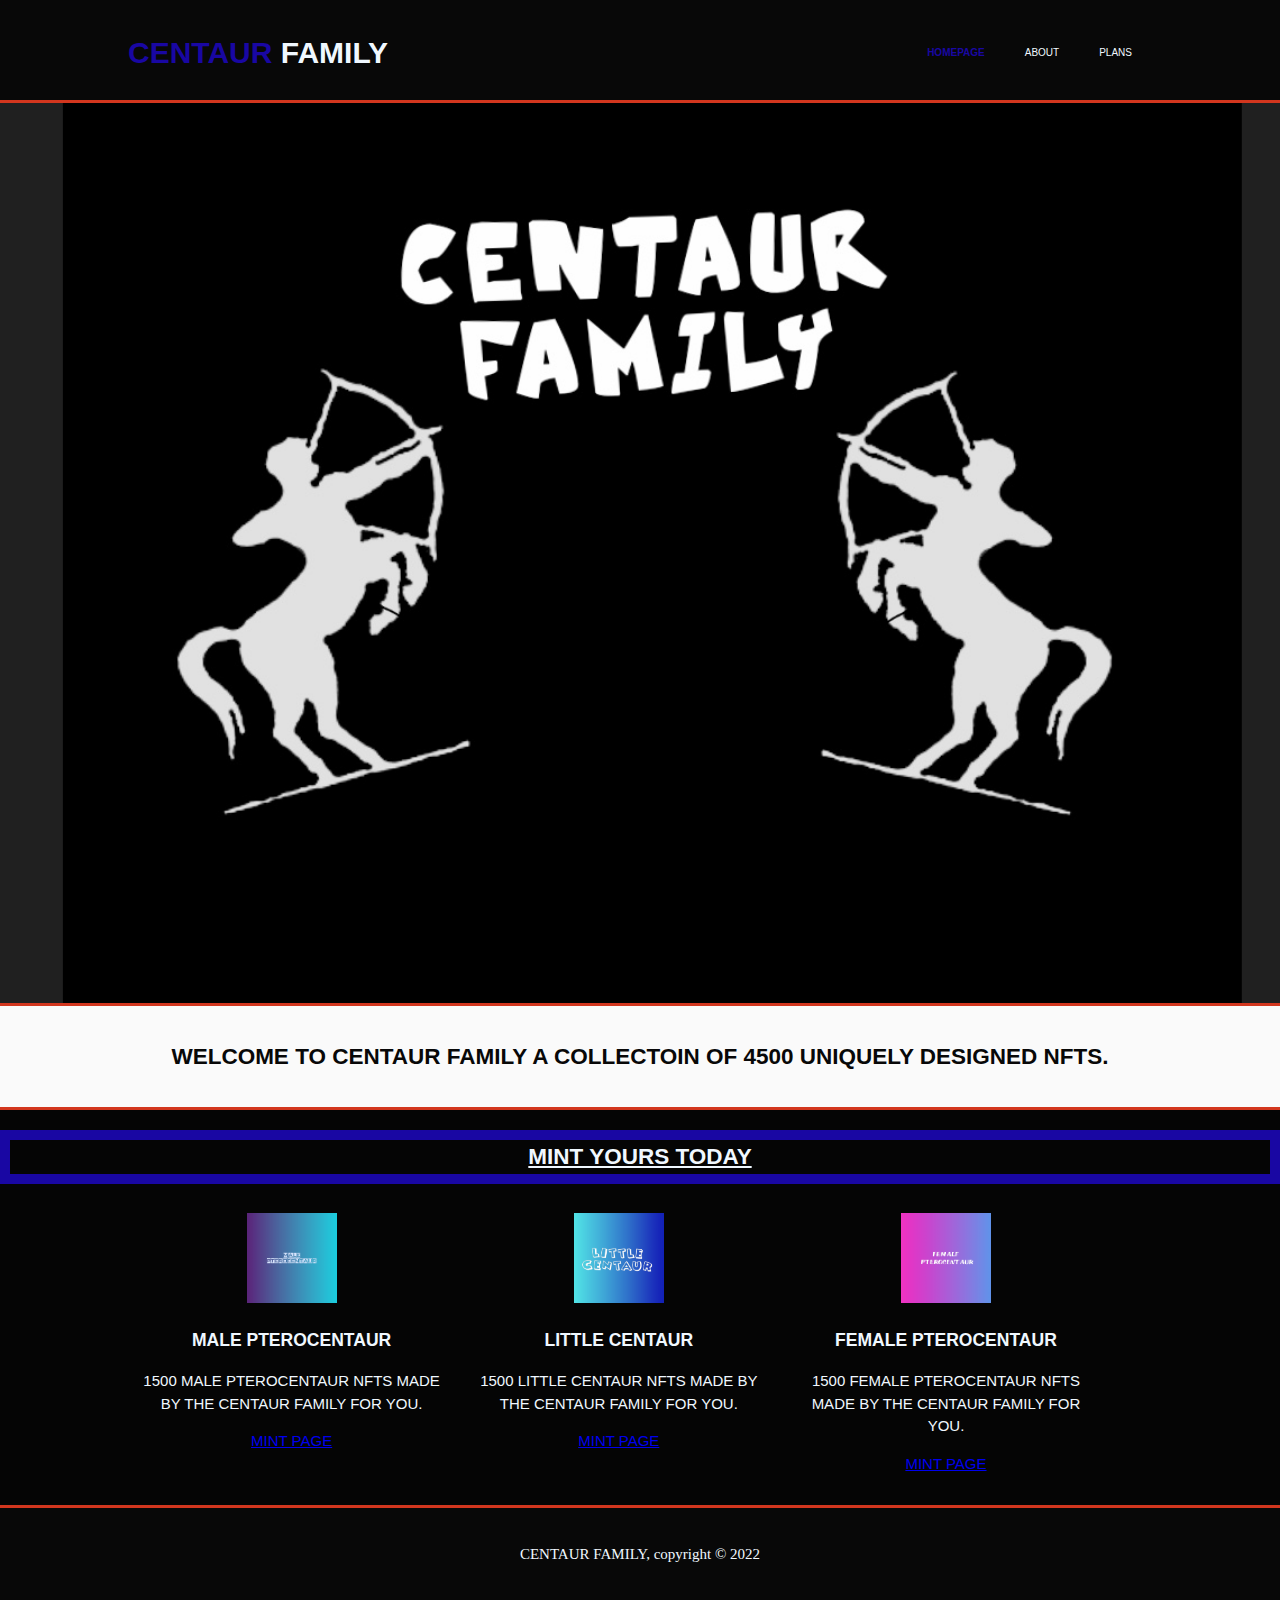
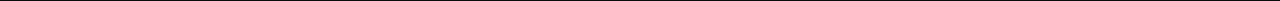
<file: centweb/index.html>
<!DOCTYPE html>
<html>
    <head>
        <meta charset="UTF-8">
        <meta name="description" content="centaur nft market place">
        <meta name="author" content="believe" >
        <meta name="keywords" content="html, nft, web3" >
        <meta name="viewport" content="width=device-width, initial-scale=1.0">
        <title>
              CENTAUR FAMILY
        </title>
        <link rel="stylesheet" href="../centweb/cent.css">

      
    </head>
    <body>
        <header>
            <div class="container">
            <div id="branding">
                 <h1>
                     <span class="highlight"> CENTAUR </span> FAMILY
                </h1>
            </div>
            <nav>
                <ul>
                
                    <li class="current"> <a href="index.html"> Homepage </a></li>
                    <li> <a href="centabout.html"> ABOUT </a></li>
                    <li> <a href="cent.html"> PLANS </a></li>
                </ul>

            </nav>
            </div>
        </header>
        <section id="showcase">
            

            <div class="container">
                
             
            </div>
        </section>
        <section id="intro">
            <div class="container">
             <h2> WELCOME TO CENTAUR FAMILY A COLLECTOIN OF 4500 UNIQUELY DESIGNED NFTS.
             </h2>
            </div>
        </section>
        <section id="boxes" >
            <h2> MINT YOURS TODAY </h3>
            <div class="container">
            <div class="box">
                <img src="../IMAGES/IMG_0600.PNG" width="90">
                <h3> MALE PTEROCENTAUR </h3>
                <p> 1500 MALE PTEROCENTAUR NFTS MADE BY THE CENTAUR FAMILY FOR YOU. </p>
                <div id="button">
                    <a href="MPCE.HTML"> MINT PAGE </a>
                </div>      
            </div>
            <div class="box">
                <img src="../IMAGES/IMG_0594.PNG" width="90">
                <h3>
                    LITTLE CENTAUR
                </h3>
                <p>
                    1500 LITTLE CENTAUR NFTS MADE BY THE CENTAUR FAMILY FOR YOU.
                </p>
                
                <div id="button">
                    <a href="littlecent.html"> MINT PAGE </a>
                </div>
                
            </div>
            <div class="box">
                <img src="../IMAGES/IMG_0599.PNG" width="90">
                <h3>
                    FEMALE PTEROCENTAUR
                </h3>
                <p>
                    1500 FEMALE PTEROCENTAUR NFTS MADE BY THE CENTAUR FAMILY FOR YOU.
                </p>
                <div id="button">
                    <a href="fpce.html"> MINT PAGE </a>
                </div>
            </div>
            </div>
        </section>
        <footer>
            <P>
                CENTAUR FAMILY, copyright &COPY; 2022
            </P>
        </footer>
    </body>
</html>
</file>
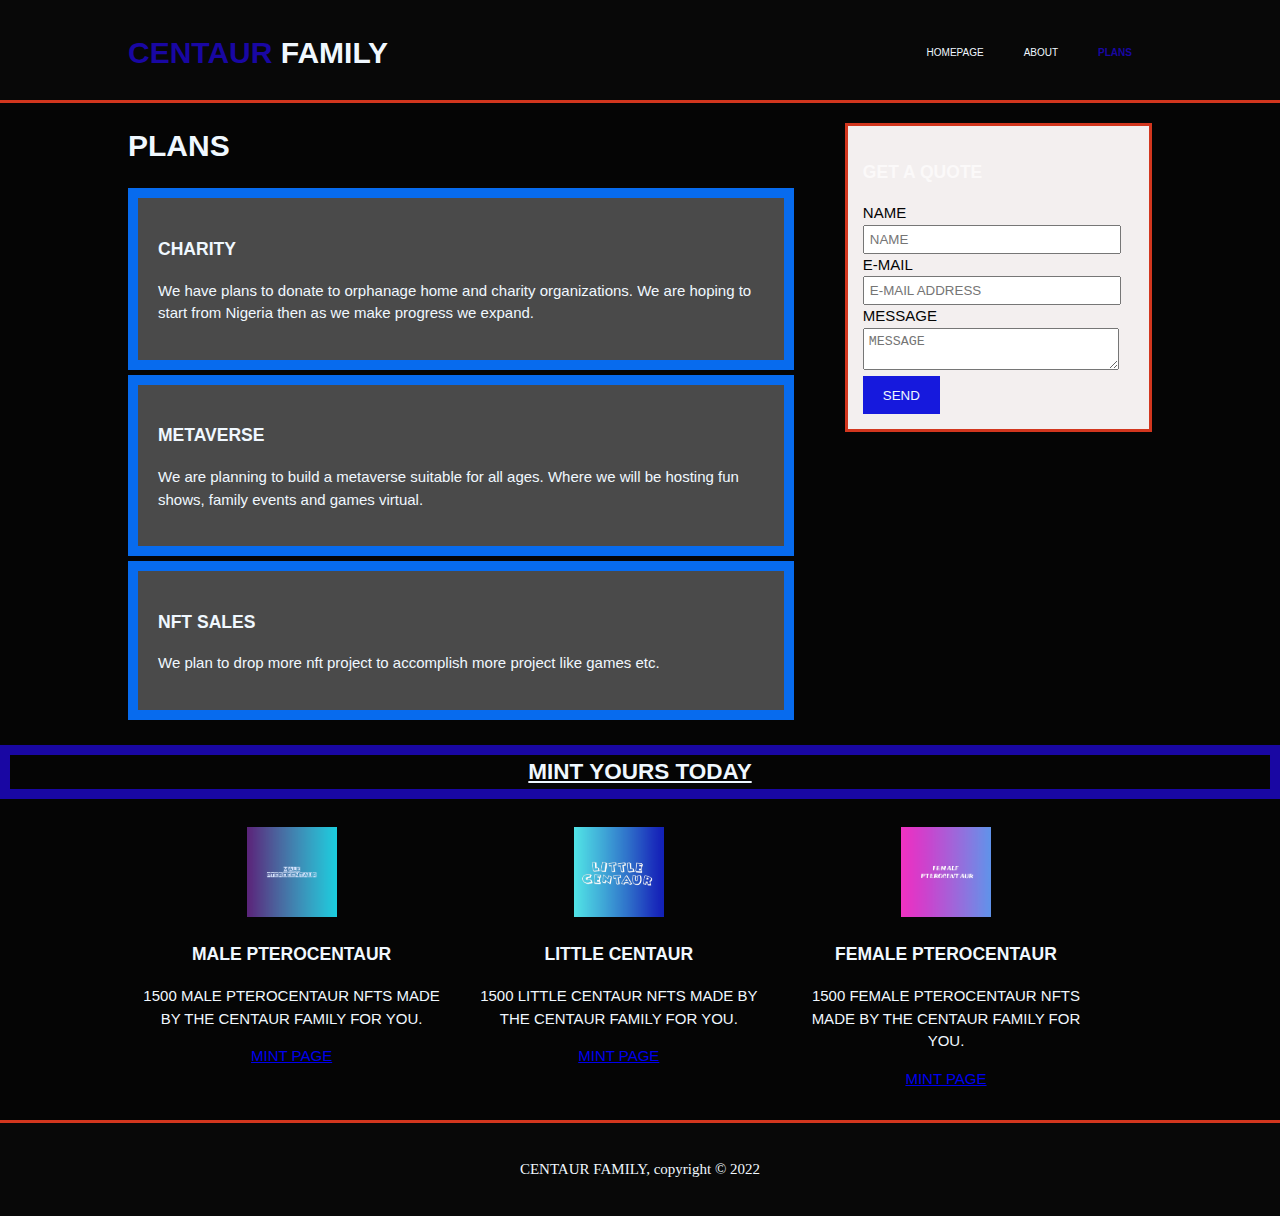
<file: centweb/cent.html>
<!DOCTYPE html>
<html>
    <head>
        <meta charset="UTF-8">
        <meta name="description" content="centaur nft market place">
        <meta name="author" content="believe" >
        <meta name="keywords" content="html, nft, web3" >
        <meta name="viewport" content="width=device-width, initial-scale=1.0">
        <title>
            PLANS
        </title>
        <link rel="stylesheet" href="../centweb/cent.css">
    </head>
    <body>
        <header>
            <div class="container">
            <div id="branding">
                 <h1>
                     <span class="highlight"> CENTAUR </span> FAMILY
                </h1>
            </div>
            <nav>
                <ul>
                    
                    <li> <a href="index.html"> Homepage </a></li>
                    <li> <a href="centabout.html"> ABOUT </a></li>
                    <li class="current"> <a href="cent.html"> PLANS </a></li>
                </ul>

            </nav>
            </div>
        </header>
        
        <section id="main" >
            <div class="container">
                <article id="main-col">
                  <h1 class="page title"> PLANS </h1>
                  <UL id="services">
                      <li>
                        <h3>
                            CHARITY
                        </h3>
                        <p>
                            We have plans to donate to orphanage home and charity organizations. We are hoping to start from Nigeria then as we make progress we expand.
                        </p>  
                      </li>
                      <li>
                        <h3>
                            METAVERSE
                        </h3>
                        <p>
                            We are planning to build a metaverse suitable for all ages. Where we will be hosting fun shows, family events and games virtual.
                        </p>  
                      </li>
                      <li>
                        <h3>
                            NFT SALES
                        </h3>
                        <p>
                            We plan to drop more nft project to accomplish more project like games etc.
                        </p>  
                      </li>

                  </UL>
                </article>

                <aside id="sidebar">
                    <div class="dark">
                    <h3 style="color: rgb(251, 249, 249);" >
                      GET A QUOTE
                    </h3>
                    <form class="quote">
                    <div>
                        <label>NAME</label>
                        <br>
                        <input type="text" placeholder="NAME">
                    </div>
                    <div>
                        <label>E-MAIL</label>
                        <input type="email" placeholder="E-MAIL ADDRESS">
                    </div>
                    <div>
                        <label>MESSAGE</label>
                        <br>
                        <textarea placeholder="MESSAGE"></textarea>
                    </div>
                    <button class="button_1" type="submit">
                        SEND
                    </button>
                    </form>
                    </div>
                </aside>
           
            </div>
        </section>
        <section id="boxes" >
            <h2> MINT YOURS TODAY </h3>
            <div class="container">
            <div class="box">
                <img src="../IMAGES/IMG_0600.PNG" width="90">
                <h3> MALE PTEROCENTAUR </h3>
                <p> 1500 MALE PTEROCENTAUR NFTS MADE BY THE CENTAUR FAMILY FOR YOU. </p>
                <div id="button">
                    <a href="MPCE.HTML"> MINT PAGE </a>
                </div>      
            </div>
            <div class="box">
                <img src="../IMAGES/IMG_0594.PNG" width="90">
                <h3>
                    LITTLE CENTAUR
                </h3>
                <p>
                    1500 LITTLE CENTAUR NFTS MADE BY THE CENTAUR FAMILY FOR YOU.
                </p>
                
                <div id="button">
                    <a href="littlecent.html"> MINT PAGE </a>
                </div>
                
            </div>
            <div class="box">
                <img src="../IMAGES/IMG_0599.PNG" width="90">
                <h3>
                    FEMALE PTEROCENTAUR
                </h3>
                <p>
                    1500 FEMALE PTEROCENTAUR NFTS MADE BY THE CENTAUR FAMILY FOR YOU.
                </p>
                <div id="button">
                    <a href="fpce.html"> MINT PAGE </a>
                </div>
            </div>
            </div>
        </section>

        <footer>
            <P>
                CENTAUR FAMILY, copyright &COPY; 2022
            </P>
        </footer>
    </body>
</html>
</file>
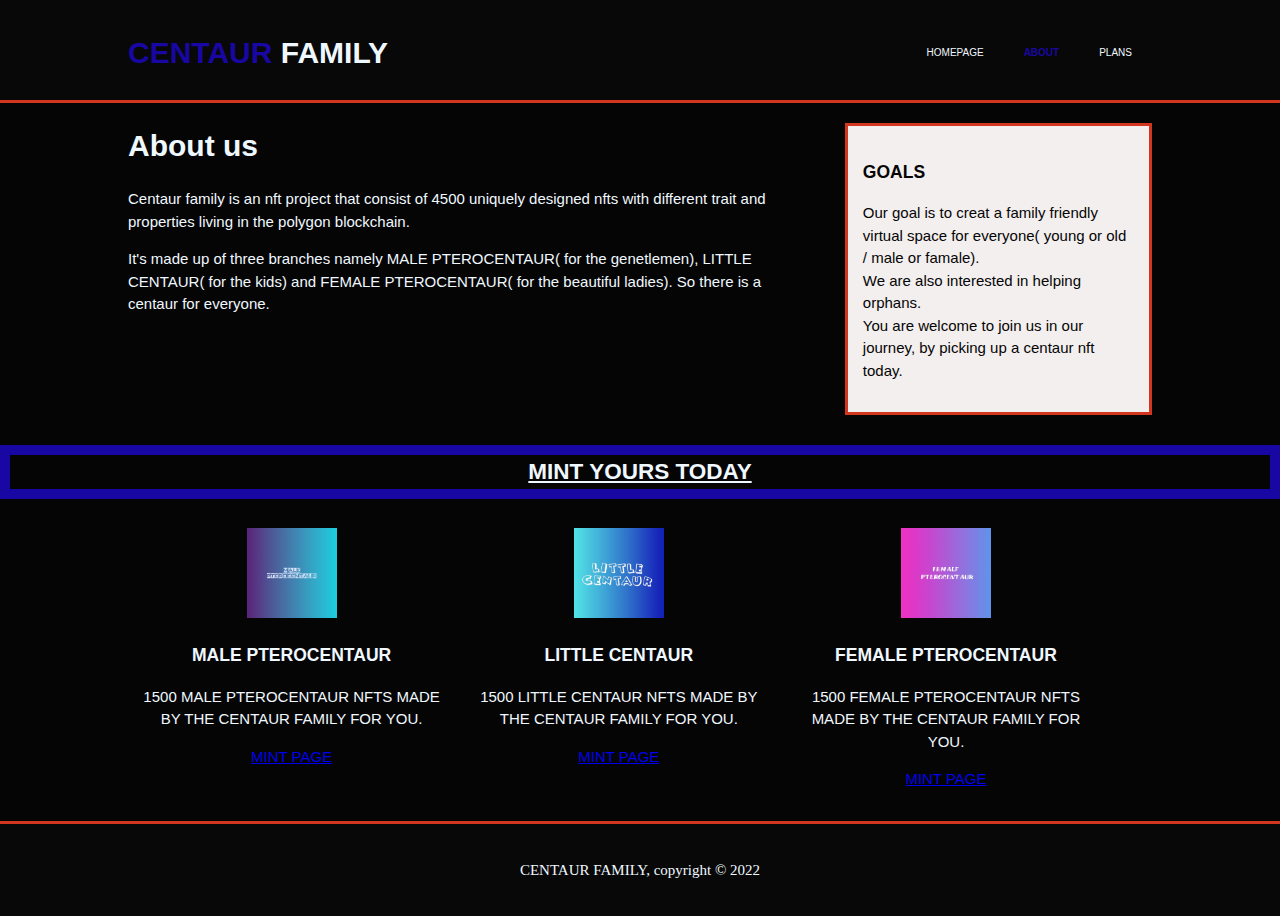
<file: centweb/centabout.html>
<!DOCTYPE html>
<html>
    <head>
        <meta charset="UTF-8">
        <meta name="description" content="centaur nft market place">
        <meta name="author" content="believe" >
        <meta name="keywords" content="html, nft, web3" >
        <meta name="viewport" content="width=device-width, initial-scale=1.0">
        <title>
             ABOUT
        </title>
        <link rel="stylesheet" href="../centweb/cent.css">
    </head>
    <body>
        <header>
            <div class="container">
            <div id="branding">
                 <h1>
                     <span class="highlight"> CENTAUR </span> FAMILY
                </h1>
            </div>
            <nav>
                <ul>
                    
                    <li> <a href="index.html"> Homepage </a></li>
                    <li class="current"> <a href="centabout.html"> ABOUT </a></li>
                    <li> <a href="cent.html"> PLANS </a></li>
                </ul>

            </nav>
            </div>
        </header>
        
        <section id="main" >
            <div class="container">
                <article id="main-col">
                  <h1 class="page title">About us</h1>
                  <p>
                   Centaur family is an nft project that consist of 4500 uniquely designed nfts with different trait and properties living in the polygon blockchain.<br>
                  </p>
                  <p>
                    It's made up of three branches namely MALE PTEROCENTAUR( for the genetlemen), LITTLE CENTAUR( for the kids) and FEMALE PTEROCENTAUR( for the beautiful ladies). So there is a centaur for everyone.
                  </p>
                   
                </article>

                <aside id="sidebar">
                    <div class="dark">
                    <h3>
                      GOALS
                    </h3>
                    <p>
                       Our goal is to creat a family friendly virtual space for everyone( young or old / male or famale).<br> 
                       We are also interested in helping orphans.<br>
                       You are welcome to join us in our journey, by picking up a centaur nft today.
                    </p>
                    </div>
                </aside>
           
            </div>
        </section>
        <section id="boxes" >
            <h2> MINT YOURS TODAY </h3>
            <div class="container">
            <div class="box">
                <img src="../IMAGES/IMG_0600.PNG" width="90">
                <h3> MALE PTEROCENTAUR </h3>
                <p> 1500 MALE PTEROCENTAUR NFTS MADE BY THE CENTAUR FAMILY FOR YOU. </p>
                <div id="button">
                    <a href="MPCE.HTML"> MINT PAGE </a>
                </div>      
            </div>
            <div class="box">
                <img src="../IMAGES/IMG_0594.PNG" width="90">
                <h3>
                    LITTLE CENTAUR
                </h3>
                <p>
                    1500 LITTLE CENTAUR NFTS MADE BY THE CENTAUR FAMILY FOR YOU.
                </p>
                
                <div id="button">
                    <a href="littlecent.html"> MINT PAGE </a>
                </div>
                
            </div>
            <div class="box">
                <img src="../IMAGES/IMG_0599.PNG" width="90">
                <h3>
                    FEMALE PTEROCENTAUR
                </h3>
                <p>
                    1500 FEMALE PTEROCENTAUR NFTS MADE BY THE CENTAUR FAMILY FOR YOU.
                </p>
                <div id="button">
                    <a href="fpce.html"> MINT PAGE </a>
                </div>
            </div>
            </div>
        </section>

        <footer>
            <P>
                CENTAUR FAMILY, copyright &COPY; 2022
            </P>
        </footer>
    </body>
</html>
</file>
<file: centweb/cent.css>
body{
    font-family: Arial, Helvetica, sans-serif;
    font-size: 15px;
    line-height: 1.5;
    padding: 0;
    margin: 0;
    background-color: rgb(5, 5, 5);
 }
 
 /* global */
 .container{
     width: 80%;
     margin: auto;
     overflow: hidden;
 }
 ul{
   padding: 0;
   margin: 0;
 }
 .button_1{
   height: 38px;
   background:rgb(22, 25, 221) ;
   border: 0;
   padding-left: 20px;
   padding-right: 20px;
   color: aliceblue;

 }
 
 .dark{
   padding: 15px;
   background: rgb(243, 239, 239) ;
   color: rgb(5, 5, 5) ;
   margin-top: 10px;
   margin-bottom: 10px;
   border:rgb(210, 54, 30) 3px solid ;
 }
 
 /* header*/
 header{
  background-color:  rgb(8, 8, 8);
   color: aliceblue;
   padding-top: 30px;
   min-height: 70px;
   border-bottom:rgb(210, 54, 30) 3px solid ;
 
 }
 header a{
   color: aliceblue;
   text-decoration: none;
   text-transform: uppercase;
   font-size: 10px;
 }
 header ul{
   padding: 0;
   margin: 0;
 }
 header li{
   float: left;
   display: inline;
   padding:0 20px 0 20px ;
 }
 header #branding{
   float: left;
 }
 header #branding h1{
   margin: 0;
 }
 header nav{
   float: right;
   margin-top: 10px;
 }
 header .highlight, header .current a{
   color: rgb(25, 7, 163);
   font-weight: bold;
 }
 header a:hover{
   color: rgb(28, 5, 202);
   font-weight: bold;
 }
 
 /* showcase */
 #showcase{
    color: aliceblue;
    min-height: 100vh ;
    width: 100%;
    background-image: url(../IMAGES/IMG_E0694.JPG);
    background-position: center;
    background-size: cover;
    border-bottom:rgb(210, 54, 30) 3px solid ;
 }

 

 #showcase
 #showcase h1{
   margin-top: 50%;
   font-size: 55px;
   margin-bottom: 10px;
   color: aliceblue;
 }
 #showcase p{
   font-size: 20px;
 }
 
 /*intro*/
 #intro{
   padding: 15px; ;
   color: rgb(8, 8, 8);
   background:  rgb(250, 250, 250);
   border-bottom:rgb(210, 54, 30) 3px solid ;
 }
 #intro h2{
   text-align: center;
 }
 
 
 /* boxes */
 #boxes{
   margin-top: 20px;
   color: aliceblue;
   
 }

 #boxes h2{
   border:  rgb(25, 7, 163) solid 10px;
   text-align: center;
   text-decoration: underline;
   
 }
 
 #boxes .box{
   float: left;
   text-align: center;
   padding: 10px;
   width: 30%;  
 }
 
 #boxes .box img{
   width: 90px; ;
 }
 
 /* sidebar*/
 aside#sidebar{
   float: right;
   width: 30%;
   margin-top: 10px;
 }
 
 aside#sidebar .quote input, aside#sidebar .quote textarea{
   width: 90%;
   color: black;
   padding: 5px;
 } 
 
 /*main-col*/
 article#main-col{
   float: left;
   width: 65%;
   color: aliceblue;
 }
 
 /*services*/
 ul#services li{
   list-style: none;
   padding: 20px;
   border: rgb(7, 107, 238) solid 10px;
   margin-bottom: 5px;
   background:rgb(74, 74, 74) ;
 }

 .littlecent{
   padding: 2%;
   color: rgb(248, 242, 242);
   text-align: center;
 }
 footer{
   font-family: Georgia, 'Times New Roman', Times, serif;
   background:  rgb(8, 8, 8);
   color: aliceblue;
   margin-top: 20px;
   padding: 20px;
   text-align: center;
   border-top:rgb(210, 54, 30) 3px solid ;
 }
 
 /*media queries*/
 @media(max-width: 768px){
   header #branding,
   header nav,
   header nav li,
   #newsletter h1,
   #newsletter form,
   #boxes .box,
   article#main-col,
   aside#sidebar{
     float: none;
     text-align: center;
     width: 100%;
   }
 
   header{
     padding-bottom: 20px;
   }
 
  
    
   #newsletter button, .quote button{
     display: block;
     width: 100%;
   }
 
   #newsletter form input[type="email"], .quote input, .quote textarea{
     width: 100%;
     margin-bottom: 5px;
   }
   
 }
</file>
